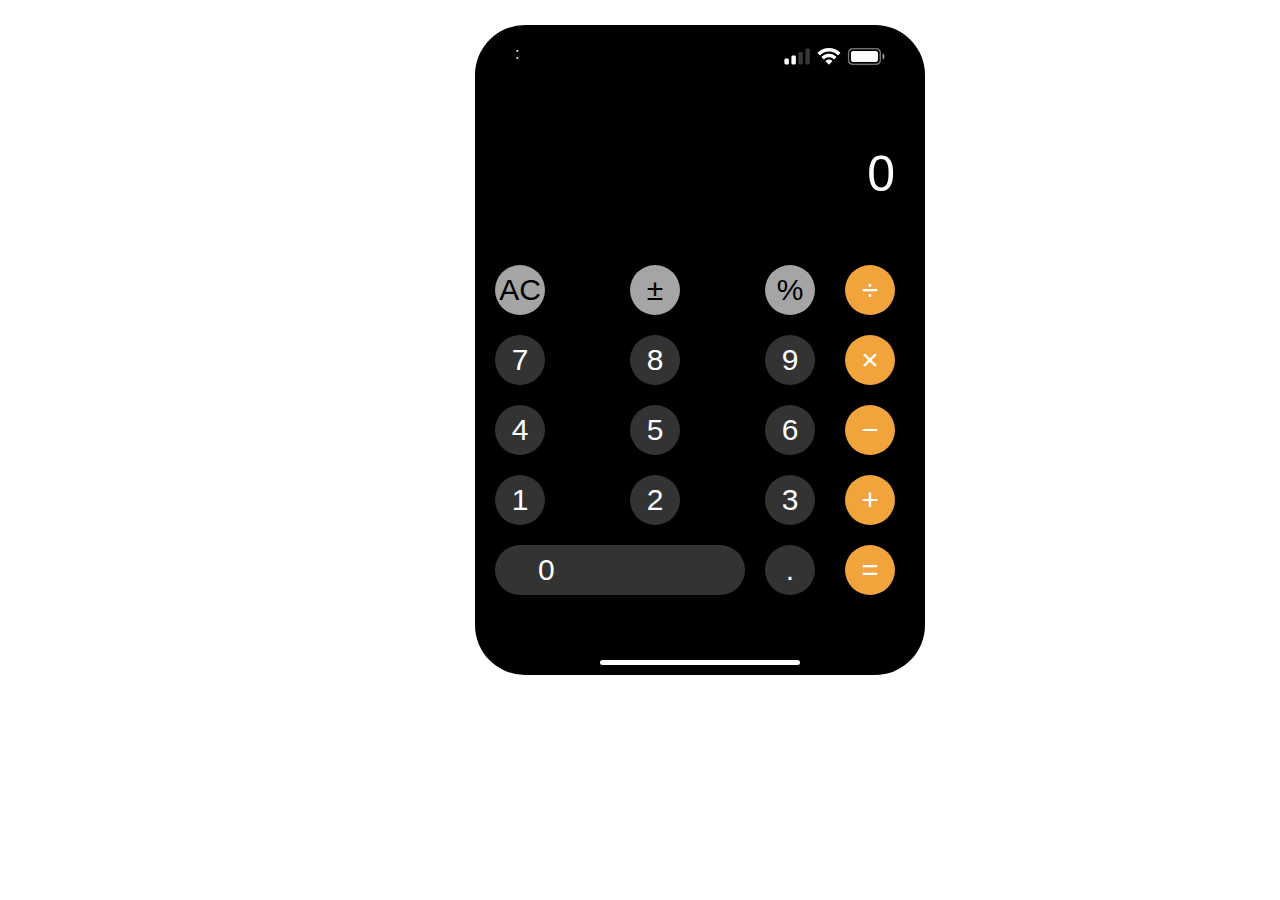
<file: html/index.html>
<!DOCTYPE html>
<html lang="en">
  <head>
    <meta charset="UTF-8" />
    <meta
      name="viewport"
      content="width=device-width, user-scalable=no, initial-scale=1.0, maximum-scale=1.0, minimum-scale=1.0"
    />
    <meta http-equiv="X-UA-Compatible" content="ie=edge" />
    <title>Calculator</title>
    <link rel="stylesheet" href="/css/style.css" />
  </head>
  <body>
    <div class="calculator">
      <div class="top-container">
        <div class="clock">
          <span class="hour"></span>:<span class="minute"></span>
        </div>
        <div class="status">
          <img src="/images/status.png" alt="Status" />
        </div>
      </div>
      <div class="value">0</div>
      <div class="buttons-container">
        <div class="button function ac">AC</div>
        <div class="button function pm">±</div>
        <div class="button function percent">%</div>
        <div class="button operator division">÷</div>
        <div class="button number-7">7</div>
        <div class="button number-8">8</div>
        <div class="button number-9">9</div>
        <div class="button operator multiplication">×</div>
        <div class="button number-4">4</div>
        <div class="button number-5">5</div>
        <div class="button number-6">6</div>
        <div class="button operator subtraction">−</div>
        <div class="button number-1">1</div>
        <div class="button number-2">2</div>
        <div class="button number-3">3</div>
        <div class="button operator addition">+</div>
        <div class="button number-0">0</div>
        <div class="button decimal">.</div>
        <div class="button operator equal">=</div>
      </div>
      <div class="bottom"></div>
    </div>
    <script src="/js/script.js"></script>
  </body>
</html>
</file>
<file: css/style.css>
* {
  box-sizing: border-box;
  margin: 0;
  padding: 0;
  user-select: none;
}

body {
  font-family: "Helvetica Neue", sans-serif;
  margin: 25px;
  padding-left: 450px;
}

.calculator {
  background: black;
  border-radius: 50px;
  color: white;
  height: 650px;
  padding: 20px;
  position: relative;
  width: 450px;
}

.top-container {
  display: flex;
  height: 100px;
  justify-content: space-between;
  padding: 0 20px;
}

.value {
  font-size: 50px;
  font-weight: 300;
  height: 100px;
  margin-bottom: 20px;
  margin-right: 10px;
  text-align: right;
}

.buttons-container {
  display: grid;
  grid-gap: 20px;
  grid-template-columns: repeat(4, 1fr);
  grid-template-rows: repeat(5, 1fr);
}

.button {
  align-items: center;
  background: #333;
  border-radius: 50%;
  cursor: pointer;
  display: flex;
  font-size: 30px;
  height: 50px;
  justify-content: center;
  transition: filter 0.3s;
  width: 50px;
}

.button.function {
  color: black;
  background: #a5a5a5;
}

.button.operator {
  background: #f1a33c;
}

.button.number-0 {
  border-radius: 55px;
  grid-column: 1 / span 2;
  justify-content: flex-start;
  padding-left: 43px;
  width: 250px;
}

.button:active,
.button:focus {
  filter: brightness(120%);
}

.bottom {
  width: 200px;
  height: 5px;
  background: white;
  border-radius: 4px;
  position: absolute;
  bottom: 10px;
  left: 50%;
  transform: translateX(-50%);
}
</file>
